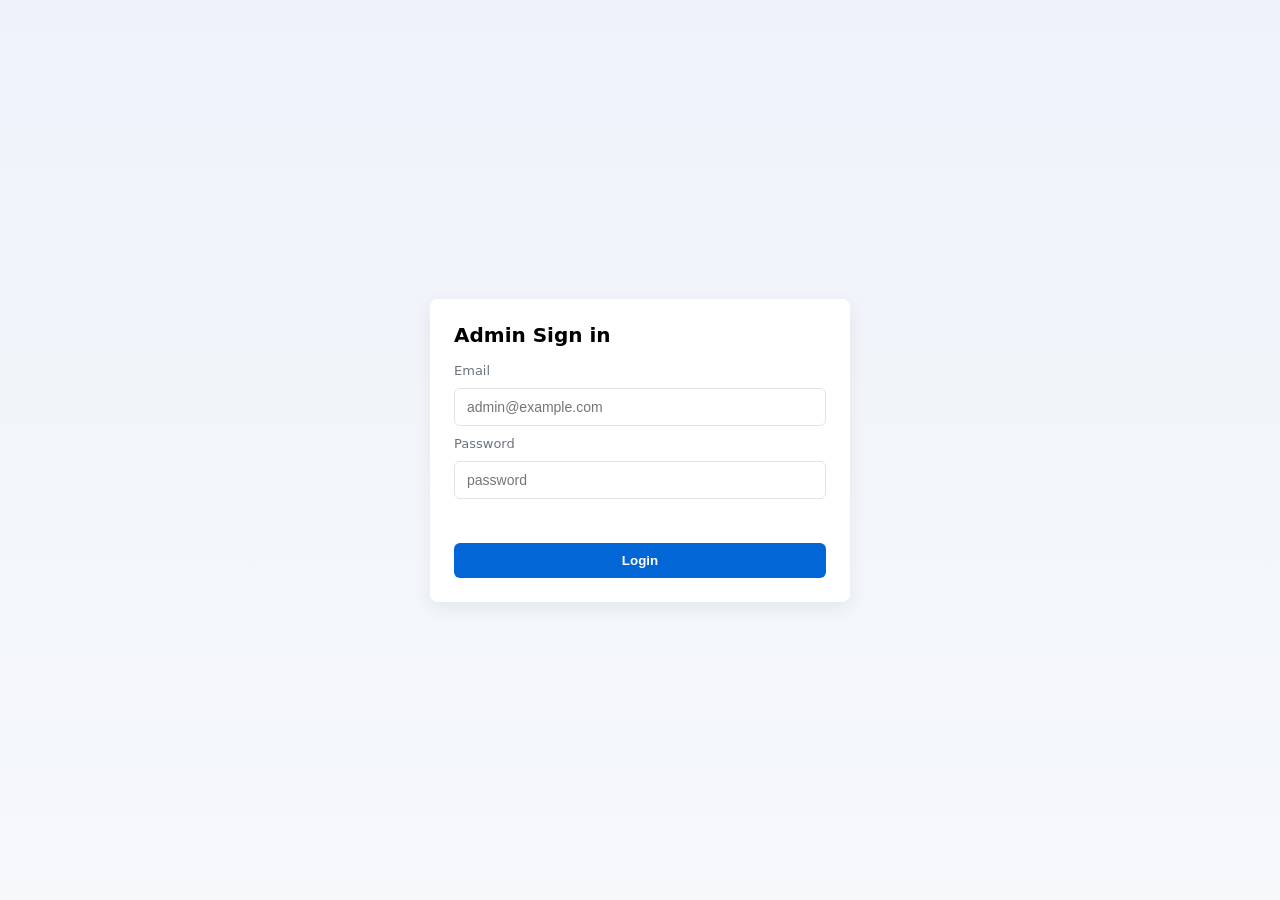
<file: index.html>
<!doctype html>
<html lang="en">
<head>
  <meta charset="utf-8" />
  <meta name="viewport" content="width=device-width,initial-scale=1" />
  <title>Admin Login - Placement Admin</title>
  <link rel="stylesheet" href="style.css" />
</head>
<body>
  <main class="container">
    <form id="loginForm" class="card" autocomplete="off">
      <h1>Admin Sign in</h1>
      <label for="email">Email</label>
      <input id="email" name="email" type="email" placeholder="admin@example.com" required />
      <label for="password">Password</label>
      <input id="password" name="password" type="password" placeholder="password" />
      <div id="error" class="error" role="alert" aria-live="polite"></div>
      <button type="submit" class="btn">Login</button>
    </form>
  </main>
  <script src="script.js"></script>
</body>
</html>
</file>
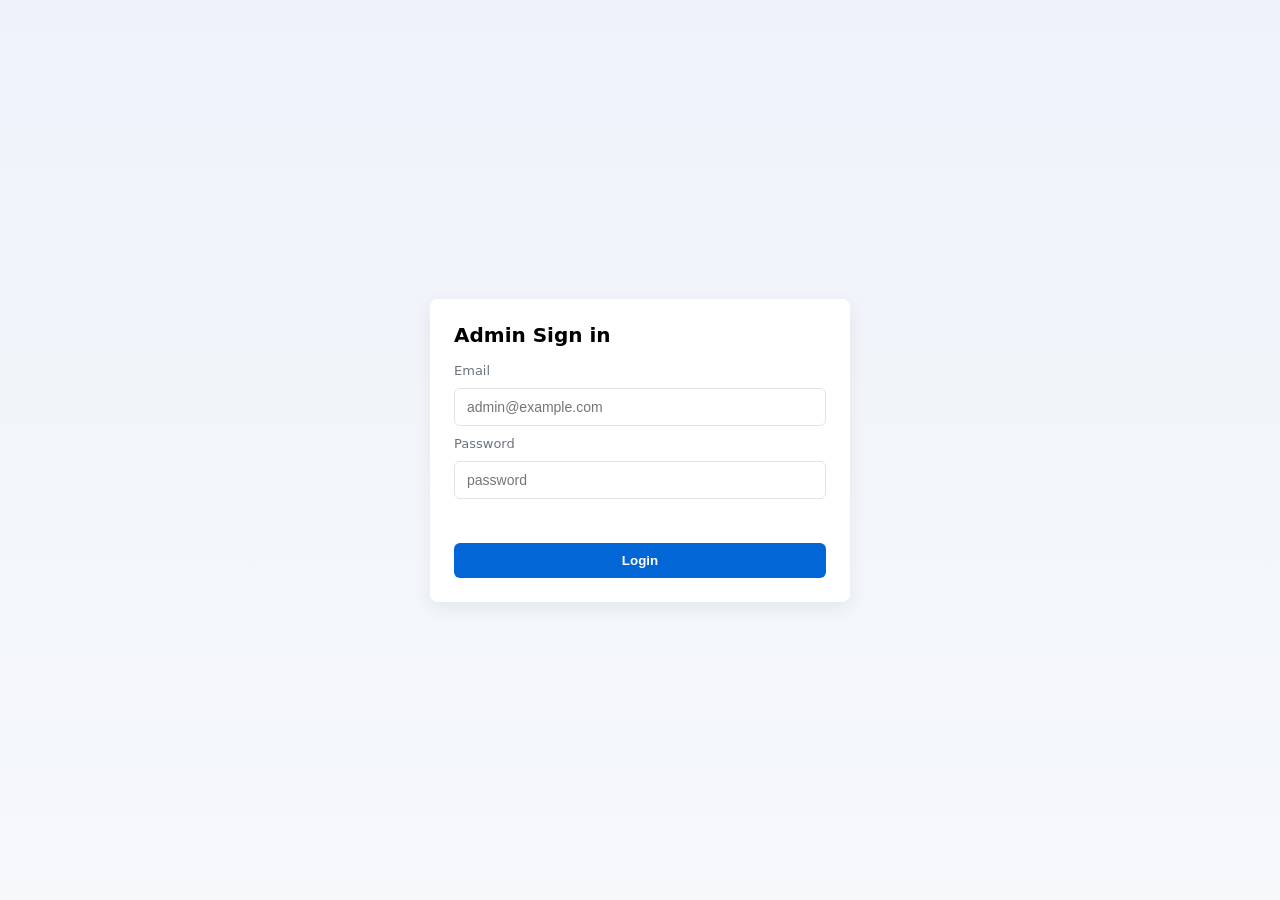
<file: dashboard.html>
<!doctype html>
<html lang="en">
<head>
  <meta charset="utf-8" />
  <meta name="viewport" content="width=device-width,initial-scale=1" />
  <title>Admin Dashboard - Placement Admin</title>
  <link rel="stylesheet" href="style.css" />
</head>
<body>
  <main class="container">
    <div class="card" id="dashboardCard">
      <h1>Dashboard</h1>
      <p id="welcome"></p>
      <p>This is a minimal static admin dashboard. Replace with real admin features as needed.</p>
      <button id="logout" class="btn">Logout</button>
    </div>
  </main>
  <script>
    // Protect dashboard: require the client-side flag
    if (localStorage.getItem("loggedIn") !== "1") {
      window.location.href = "index.html";
    } else {
      const userEmail = localStorage.getItem("userEmail") || "(unknown)";
      document.getElementById("welcome").textContent = "Welcome — " + userEmail;
      document.getElementById("logout").addEventListener("click", () => {
        localStorage.removeItem("loggedIn");
        localStorage.removeItem("userEmail");
        window.location.href = "index.html";
      });
    }
  </script>
</body>
</html>
</file>
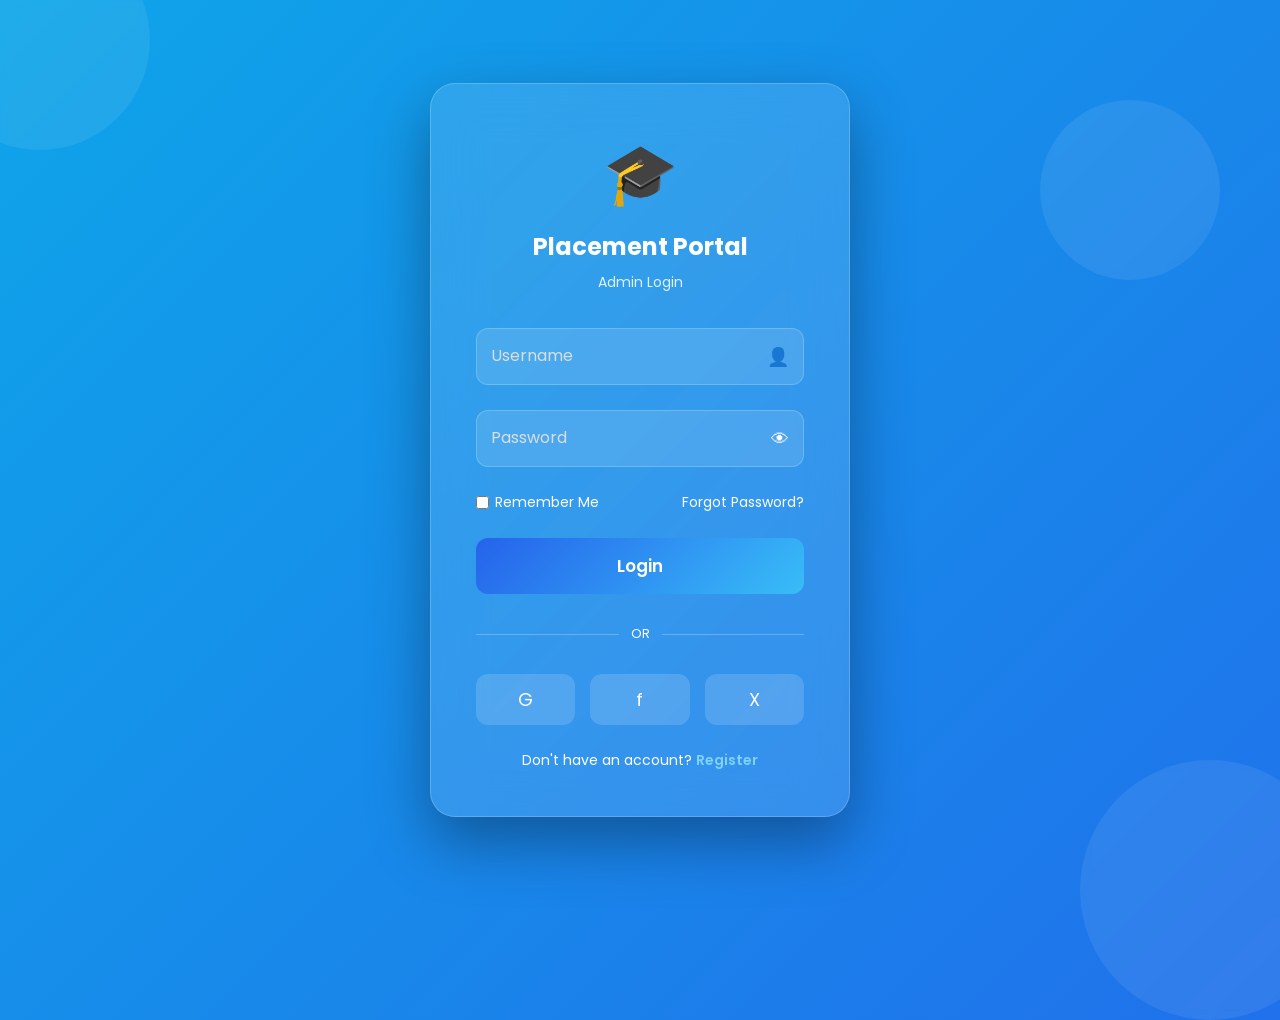
<file: templates/layout.html>
<!DOCTYPE html>
<html lang="en">
<head>
<meta charset="UTF-8">
<meta name="viewport" content="width=device-width, initial-scale=1.0">
<title>Placement Portal - Admin Login</title>

<link href="https://fonts.googleapis.com/css2?family=Poppins:wght@300;400;500;600;700&display=swap" rel="stylesheet">

<style>

*{
margin:0;
padding:0;
box-sizing:border-box;
font-family:'Poppins',sans-serif;
}

body{
height:100vh;
display:flex;
justify-content:center;
align-items:center;
overflow:hidden;
background:linear-gradient(-45deg,#0f172a,#1e3a8a,#2563eb,#0ea5e9);
background-size:400% 400%;
animation:bgMove 12s ease infinite;
}

@keyframes bgMove{
0%{background-position:0% 50%;}
50%{background-position:100% 50%;}
100%{background-position:0% 50%;}
}

.circle{
position:absolute;
border-radius:50%;
background:rgba(255,255,255,.08);
backdrop-filter:blur(5px);
animation:float 10s linear infinite;
}

.circle:nth-child(1){
width:220px;
height:220px;
left:-70px;
top:-70px;
}

.circle:nth-child(2){
width:180px;
height:180px;
right:60px;
top:100px;
animation-duration:14s;
}

.circle:nth-child(3){
width:260px;
height:260px;
bottom:-120px;
right:-60px;
animation-duration:18s;
}

@keyframes float{
50%{
transform:translateY(-30px);
}
}

.login-card{

width:420px;
padding:45px;
border-radius:25px;

background:rgba(255,255,255,.12);

backdrop-filter:blur(25px);

border:1px solid rgba(255,255,255,.2);

box-shadow:0 25px 60px rgba(0,0,0,.35);

color:#fff;

animation:show .8s ease;
}

@keyframes show{

from{

opacity:0;

transform:translateY(50px);

}

to{

opacity:1;

transform:translateY(0);

}

}

.logo{

font-size:60px;

text-align:center;

margin-bottom:10px;

}

h2{

text-align:center;

margin-bottom:8px;

font-weight:700;

}

.subtitle{

text-align:center;

margin-bottom:35px;

opacity:.85;

font-size:14px;

}

.input-box{

position:relative;

margin-bottom:25px;

}

.input-box input{

width:100%;

padding:16px 45px 16px 15px;

border:none;

outline:none;

background:rgba(255,255,255,.12);

border:1px solid rgba(255,255,255,.2);

border-radius:12px;

color:white;

font-size:15px;

transition:.3s;

}

.input-box input:focus{

border-color:#38bdf8;

box-shadow:0 0 15px rgba(56,189,248,.4);

}

.input-box label{

position:absolute;

left:15px;

top:15px;

pointer-events:none;

transition:.3s;

color:#ddd;

}

.input-box input:focus~label,

.input-box input:valid~label{

top:-10px;

left:12px;

font-size:12px;

padding:0 6px;

background:#0f172a;

border-radius:5px;

color:#38bdf8;

}

.icon{

position:absolute;

right:15px;

top:15px;

font-size:18px;

cursor:pointer;

}

.options{

display:flex;

justify-content:space-between;

font-size:14px;

margin-bottom:25px;

}

.options label{

display:flex;

align-items:center;

gap:6px;

cursor:pointer;

}

.options a{

color:#fff;

text-decoration:none;

}

.options a:hover{

text-decoration:underline;

}

.login-btn{

width:100%;

padding:15px;

border:none;

border-radius:12px;

background:linear-gradient(135deg,#2563eb,#38bdf8);

color:white;

font-size:17px;

font-weight:600;

cursor:pointer;

transition:.35s;

}

.login-btn:hover{

transform:translateY(-3px);

box-shadow:0 10px 25px rgba(0,0,0,.3);

}

.divider{

margin:30px 0;

display:flex;

align-items:center;

}

.divider::before,

.divider::after{

content:"";

flex:1;

height:1px;

background:rgba(255,255,255,.25);

}

.divider span{

padding:0 12px;

font-size:13px;

}

.social{

display:grid;

grid-template-columns:repeat(3,1fr);

gap:15px;

}

.social button{

padding:12px;

border:none;

border-radius:12px;

cursor:pointer;

background:rgba(255,255,255,.15);

color:white;

font-size:18px;

transition:.3s;

}

.social button:hover{

transform:translateY(-4px);

background:#2563eb;

}

.signup{

margin-top:25px;

text-align:center;

font-size:14px;

}

.signup a{

color:#7dd3fc;

text-decoration:none;

font-weight:600;

}

.signup a:hover{

text-decoration:underline;

}

@media(max-width:500px){

.login-card{

width:92%;

padding:30px;

}

}

</style>

</head>

<body>

<div class="circle"></div>
<div class="circle"></div>
<div class="circle"></div>

<div class="login-card">

<div class="logo">🎓</div>

<h2>Placement Portal</h2>

<p class="subtitle">
Admin Login
</p>

<form action="/admin/login" method="POST">

<div class="input-box">

<input type="text" name="username" required>

<label>Username</label>

<span class="icon">👤</span>

</div>

<div class="input-box">

<input type="password" id="password" name="password" required>

<label>Password</label>

<span class="icon" onclick="togglePassword()">👁</span>

</div>

<div class="options">

<label>

<input type="checkbox">

Remember Me

</label>

<a href="#">Forgot Password?</a>

</div>

<button class="login-btn">
Login
</button>

</form>

<div class="divider">
<span>OR</span>
</div>

<div class="social">

<button>G</button>

<button>f</button>

<button>X</button>

</div>

<div class="signup">

Don't have an account?

<a href="#">Register</a>

</div>

</div>

<script>

function togglePassword(){

const password=document.getElementById("password");

password.type=password.type==="password"?"text":"password";

}

</script>

</body>
</html>
</file>
<file: style.css>
:root{
  --bg:#f6f8fa;
  --card:#fff;
  --accent:#0366d6;
  --muted:#6a737d;
}
*{box-sizing:border-box}
html,body{height:100%}
body{
  margin:0;
  font-family:system-ui,-apple-system,Segoe UI,Roboto,"Helvetica Neue",Arial;
  background:linear-gradient(180deg,#eef3fb, var(--bg));
  display:flex;
  align-items:center;
  justify-content:center;
  padding:24px;
}
.container{width:100%;max-width:420px}
.card{
  background:var(--card);
  padding:24px;
  border-radius:8px;
  box-shadow:0 6px 18px rgba(33,33,33,0.08);
  display:flex;
  flex-direction:column;
  gap:10px;
}
h1{margin:0 0 6px 0;font-size:20px}
label{font-size:13px;color:var(--muted)}
input{
  padding:10px 12px;
  border:1px solid #dfe3e8;
  border-radius:6px;
  font-size:14px;
}
.btn{
  margin-top:6px;
  padding:10px 12px;
  background:var(--accent);
  color:#fff;
  border:0;
  border-radius:6px;
  font-weight:600;
  cursor:pointer;
}
.btn:active{transform:translateY(1px)}
.error{color:#b00020;font-size:13px;min-height:18px}
</file>
